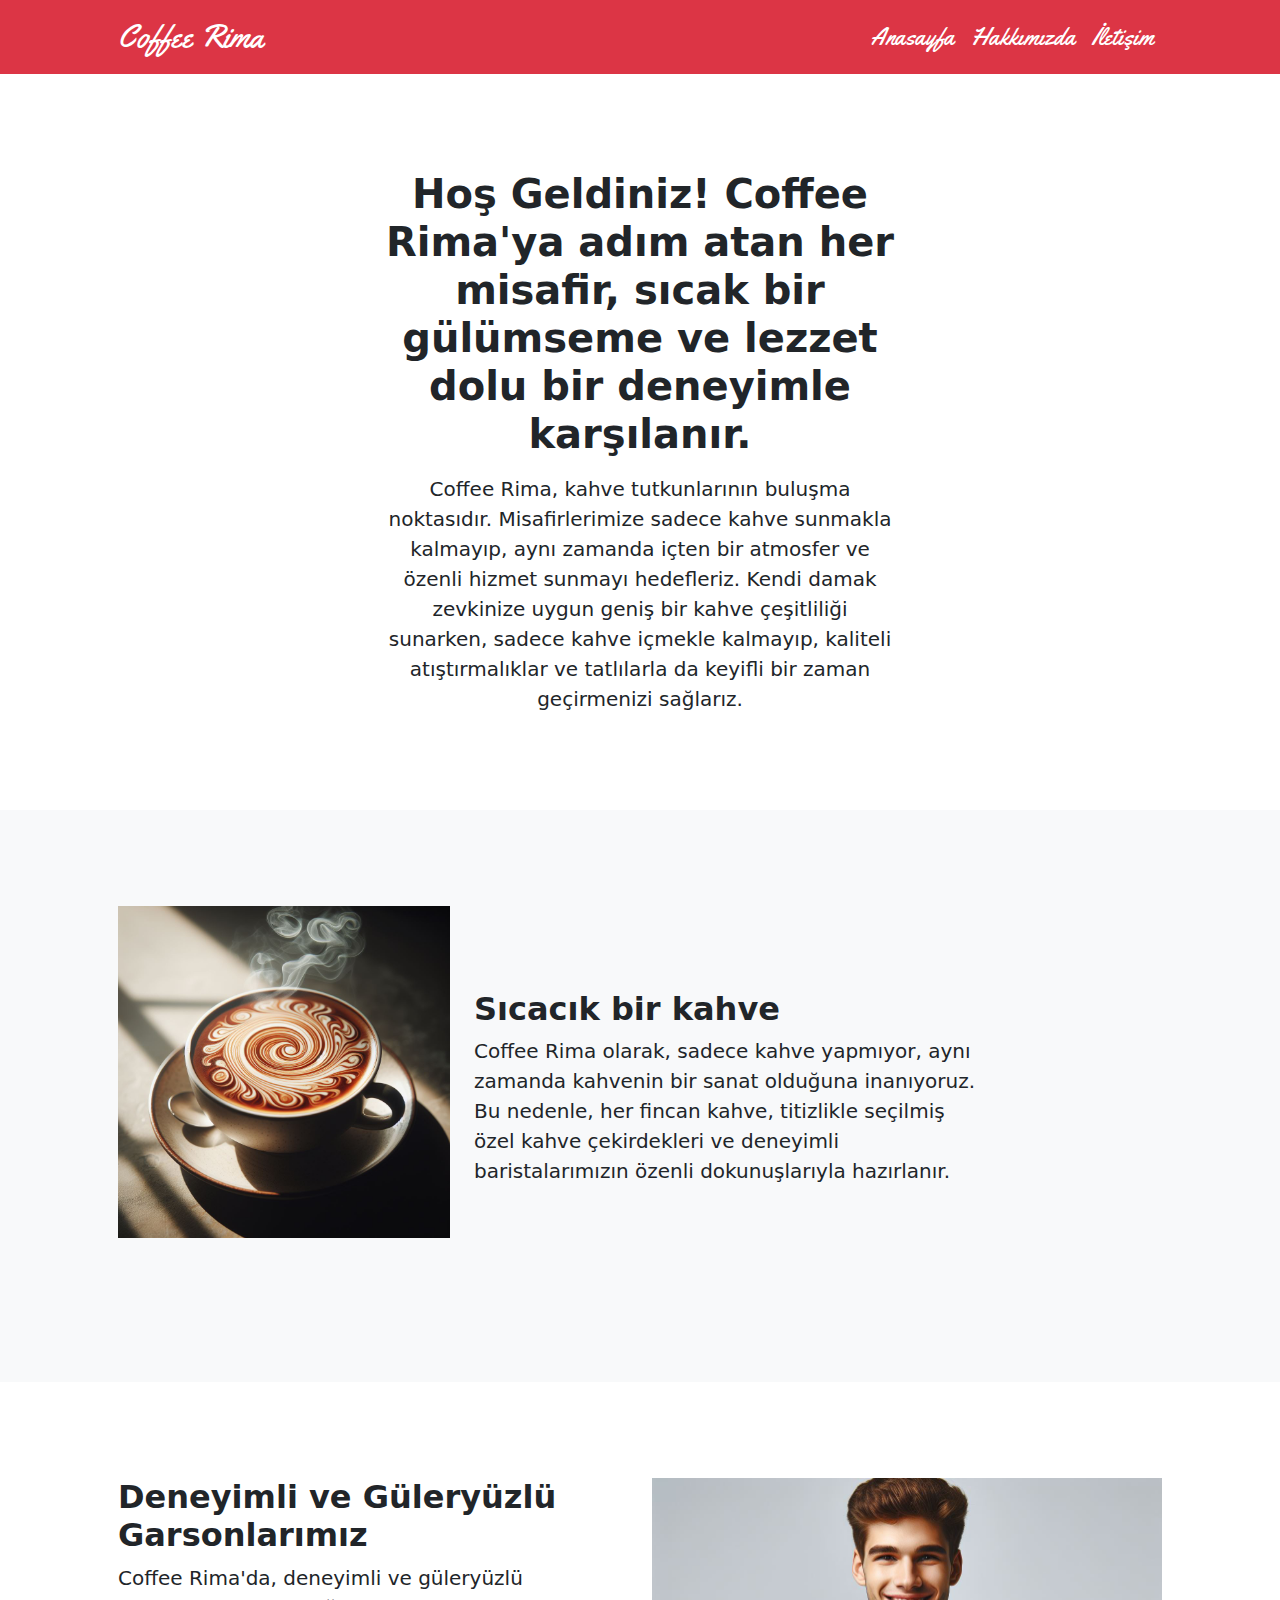
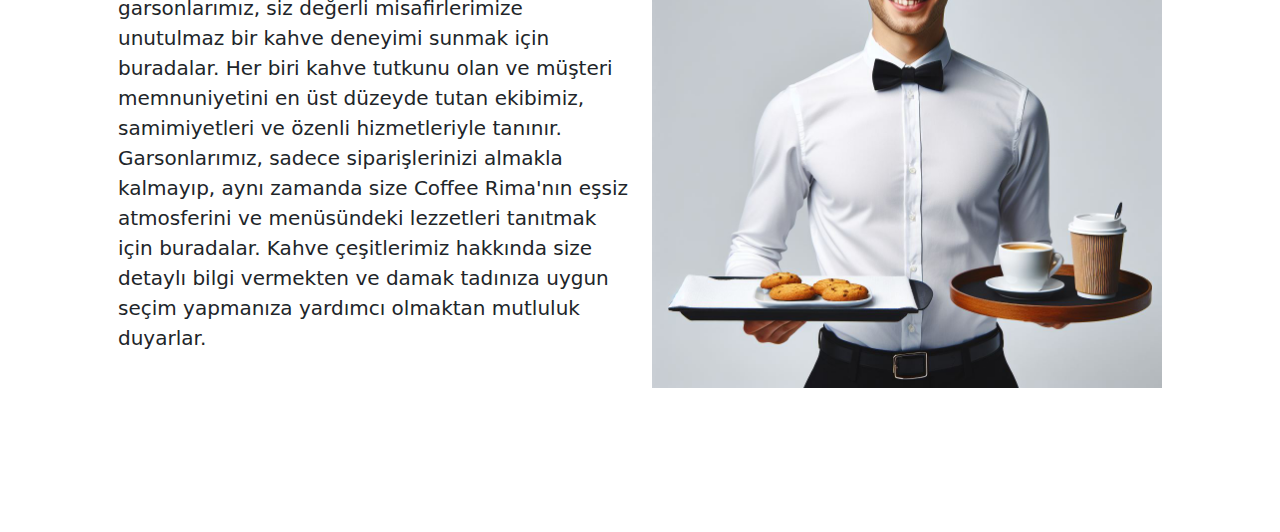
<file: about.html>
<!DOCTYPE html>
<html lang="tr">
<head>
    <meta charset="UTF-8">
    <meta name="viewport" content="width=device-width, initial-scale=1.0">
    <title>Hakkımızda</title>
    <link rel="stylesheet" href="style/style.css">
    <link href="https://cdn.jsdelivr.net/npm/bootstrap@5.3.3/dist/css/bootstrap.min.css" rel="stylesheet" integrity="sha384-QWTKZyjpPEjISv5WaRU9OFeRpok6YctnYmDr5pNlyT2bRjXh0JMhjY6hW+ALEwIH" crossorigin="anonymous">
    <link href="https://cdn.jsdelivr.net/npm/bootstrap-icons@1.5.0/font/bootstrap-icons.css" rel="stylesheet">
    <link rel="icon" type="image/x-icon" href="assets/favicon.ico">
    <link rel="preconnect" href="https://fonts.googleapis.com">
    <link rel="preconnect" href="https://fonts.gstatic.com" crossorigin>
    <link href="https://fonts.googleapis.com/css2?family=Yellowtail&display=swap" rel="stylesheet">
</head>
<body>
    
    <nav class="navbar navbar-expand-lg bg-danger">
        <div class="container px-5">
            <a class="text-white navbar-brand" href="index.html">Coffee Rima</a>
            <button class="navbar-toggler" type="button" data-bs-toggle="collapse" data-bs-target="#navbarSupportedContent" aria-controls="navbarSupportedContent" aria-expanded="false" aria-label="Toggle navigation"><span class="navbar-toggler-icon"></span></button>
            <div class="collapse navbar-collapse" id="navbarSupportedContent">
                <ul class="navbar-nav ms-auto mb-2 mb-lg-0">
                    <li class="nav-item"><a class="text-white nav-link" href="index.html">Anasayfa</a></li>
                    <li class="nav-item"><a class="text-white nav-link" href="about.html">Hakkımızda</a></li>
                    <li class="nav-item"><a class="text-white nav-link" href="contact.html">İletişim</a></li>
                        </ul>
                  </li>
            <div>
        </div>
    </nav>

    <header class="py-5">
        <div class="container px-5">
            <div class="row justify-content-center">
                <div class="col-lg-6 col-xxl-6">
                <div class="text-center my-5">
                    <h1 class="fw-bolder mb-3">Hoş Geldiniz! Coffee Rima'ya adım atan her misafir,
                     sıcak bir gülümseme ve lezzet dolu bir deneyimle karşılanır.</h1>
                    <p class="lead fs-5 mb-4">
                        Coffee Rima, kahve tutkunlarının buluşma noktasıdır.
                        Misafirlerimize sadece kahve sunmakla kalmayıp,
                        aynı zamanda içten bir atmosfer ve özenli hizmet sunmayı hedefleriz.
                        Kendi damak zevkinize uygun geniş bir kahve çeşitliliği sunarken,
                        sadece kahve içmekle kalmayıp, kaliteli atıştırmalıklar ve 
                        tatlılarla da keyifli bir zaman geçirmenizi sağlarız.
                    </p>                                                                

                </div>
            </div>
        </div>
    </header>
    
    <section class="py-5 bg-light" id="scroll-target">
        <div class="container px-5 my-5">
            <div class="row align-items-center">
                <div class="col-md-4">
                    <img class="img-fluid mb-5" src="images/coffee.jpeg" alt="iç ısıtan bir fincan kahve">
                </div> 

                        <div class="col-lg-6">
                            <h2 class="fw-bolder">Sıcacık bir kahve</h2>
                            <p class="lead fs-5">Coffee Rima olarak, sadece kahve yapmıyor, aynı zamanda
                         kahvenin bir sanat olduğuna inanıyoruz. Bu nedenle, her fincan kahve,
                         titizlikle seçilmiş özel kahve çekirdekleri ve deneyimli baristalarımızın
                         özenli dokunuşlarıyla hazırlanır.
                        </p>
                </div>
            </div>
        </div>  
    </section>

            <section class="py-5">
                <div class="container px-5 my-5">
                    <div class="row align-item-center">
                        <div class="col-lg-6 order-first order-lg-last">
                          <img class="img-fluid mb-5" src="images/waiter1.jpeg">      
                        </div> 

                            <div class="col-lg-6">
                                <h2 class="fw-bolder">Deneyimli ve Güleryüzlü Garsonlarımız</h2>
                                    <p class="lead fs-5">Coffee Rima'da, deneyimli ve güleryüzlü
                                    garsonlarımız, siz değerli misafirlerimize unutulmaz
                                    bir kahve deneyimi sunmak için buradalar. Her biri kahve tutkunu
                                    olan ve müşteri memnuniyetini en üst düzeyde tutan ekibimiz,
                                    samimiyetleri ve özenli hizmetleriyle tanınır. 
                                    Garsonlarımız, sadece siparişlerinizi almakla kalmayıp,
                                    aynı zamanda size Coffee Rima'nın eşsiz atmosferini ve menüsündeki 
                                    lezzetleri tanıtmak için buradalar. Kahve çeşitlerimiz hakkında
                                    size detaylı bilgi vermekten ve damak tadınıza uygun seçim 
                                    yapmanıza yardımcı olmaktan mutluluk duyarlar.                
                                    </p>
                            </div>
                    </div>
                </div>
            </section>
                                    


















</body>
</html>
</file>
<file: style/style.css>
* {
    box-sizing: border-box;
}

a.navbar-brand {
    font-family: "Yellowtail", cursive;
    font-weight: 400;
    font-size: 2rem;
}

ul.navbar-nav {
    font-family: "Yellowtail", cursive;
    font-weight: 400;
    font-size: 1.5rem;
}

#font {
    font-family: "Yellowtail", cursive;
}

h3 {
    font-family: "Yellowtail", cursive;
}

.footer {
    padding: 2rem;
    margin: 0;
}


form {
    max-width: 420px;
    margin: 50px auto;
}

.new-input {
    color: black;
    font-size: 1rem;
    border-radius: 5px;
    line-height: 22px;
    border: 2px solid #CC6666;
    padding: 1rem;
    margin-bottom: 1rem;
    width: 100%;
}

textarea {
    height: 150px;
    line-height: 150%;
}

#btn {
    width: 100%;
    background: #CC6666;
    border-radius: 5px;
    border: 0;
    cursor: pointer;
    color: white;
    font-size: 24px;
    margin-bottom: 1rem;
    padding: 1rem;
    font-family: sans-serif;
}

#btn:hover {
    background-color: darkred;
}

.icon-container {
    display: flex;
    justify-content: center;
    align-items: center;
    height: 100px;
    color: #d54a4a;
}
</file>
